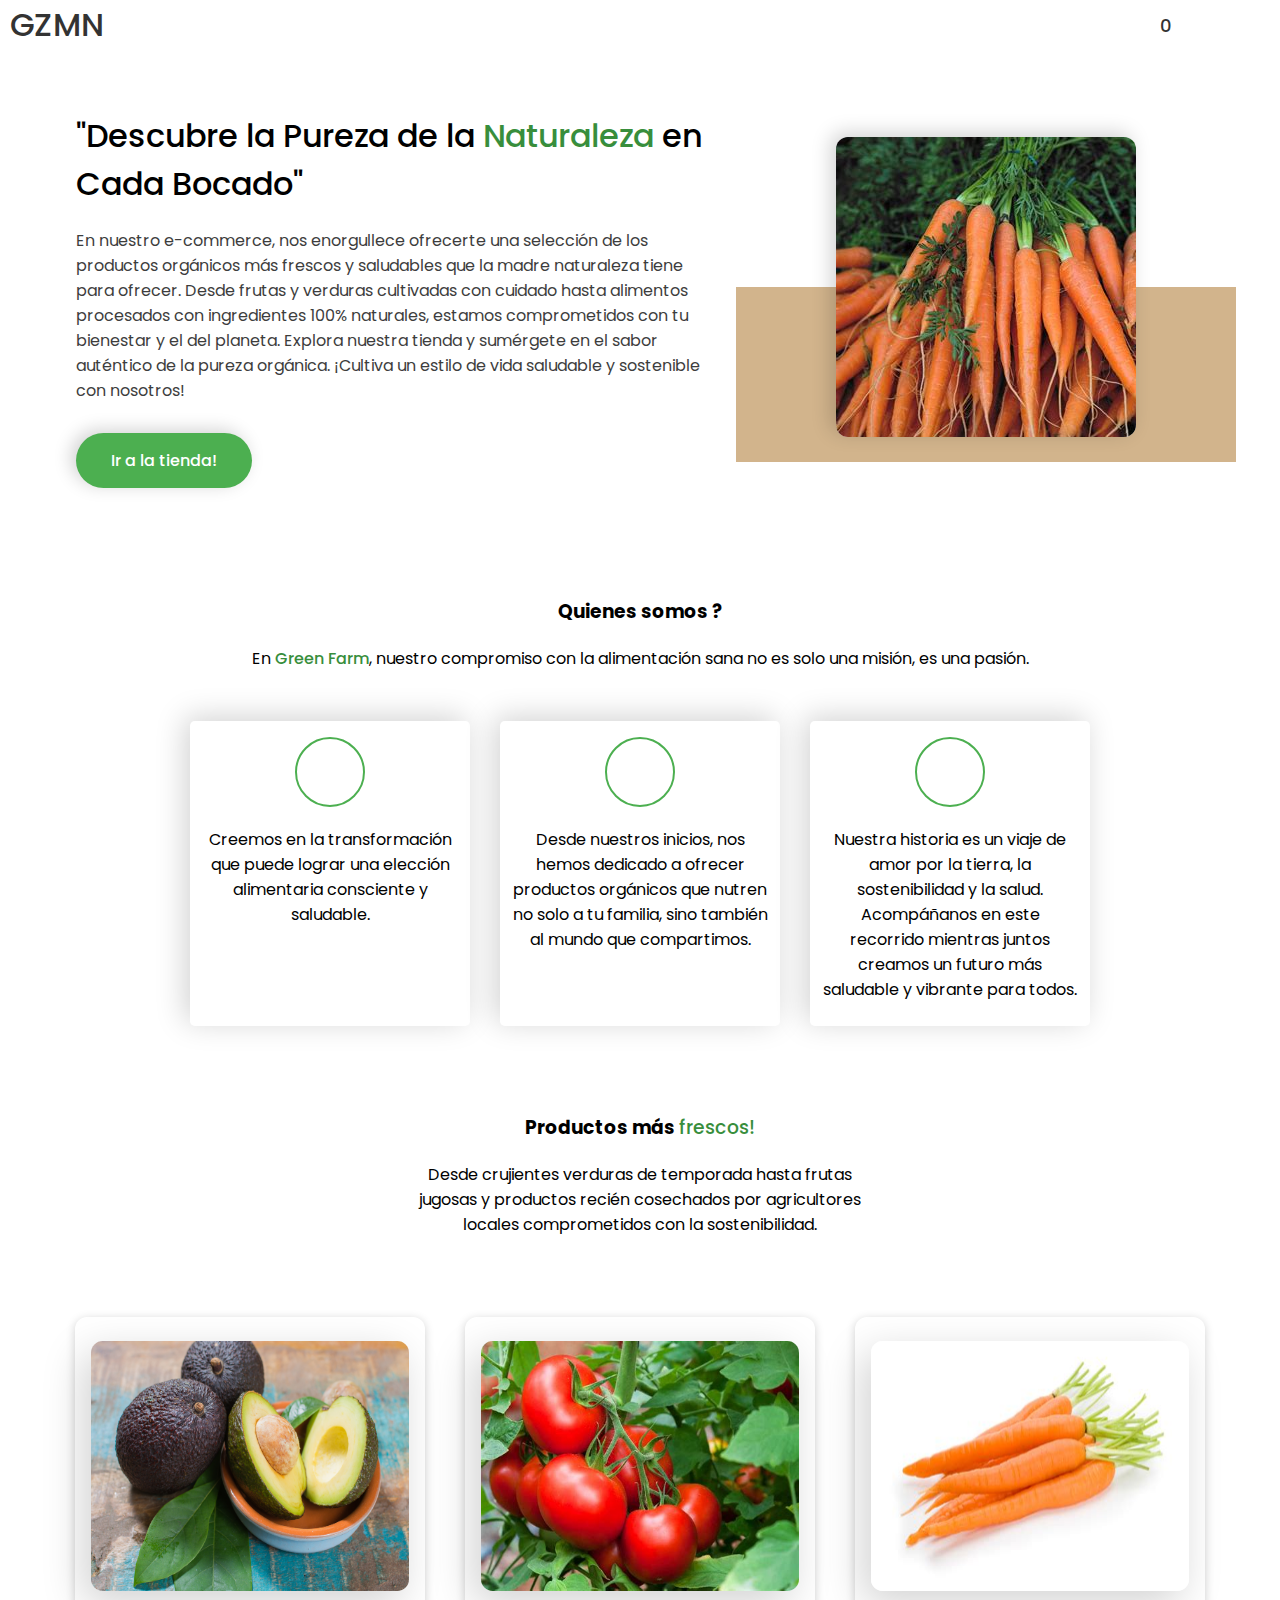
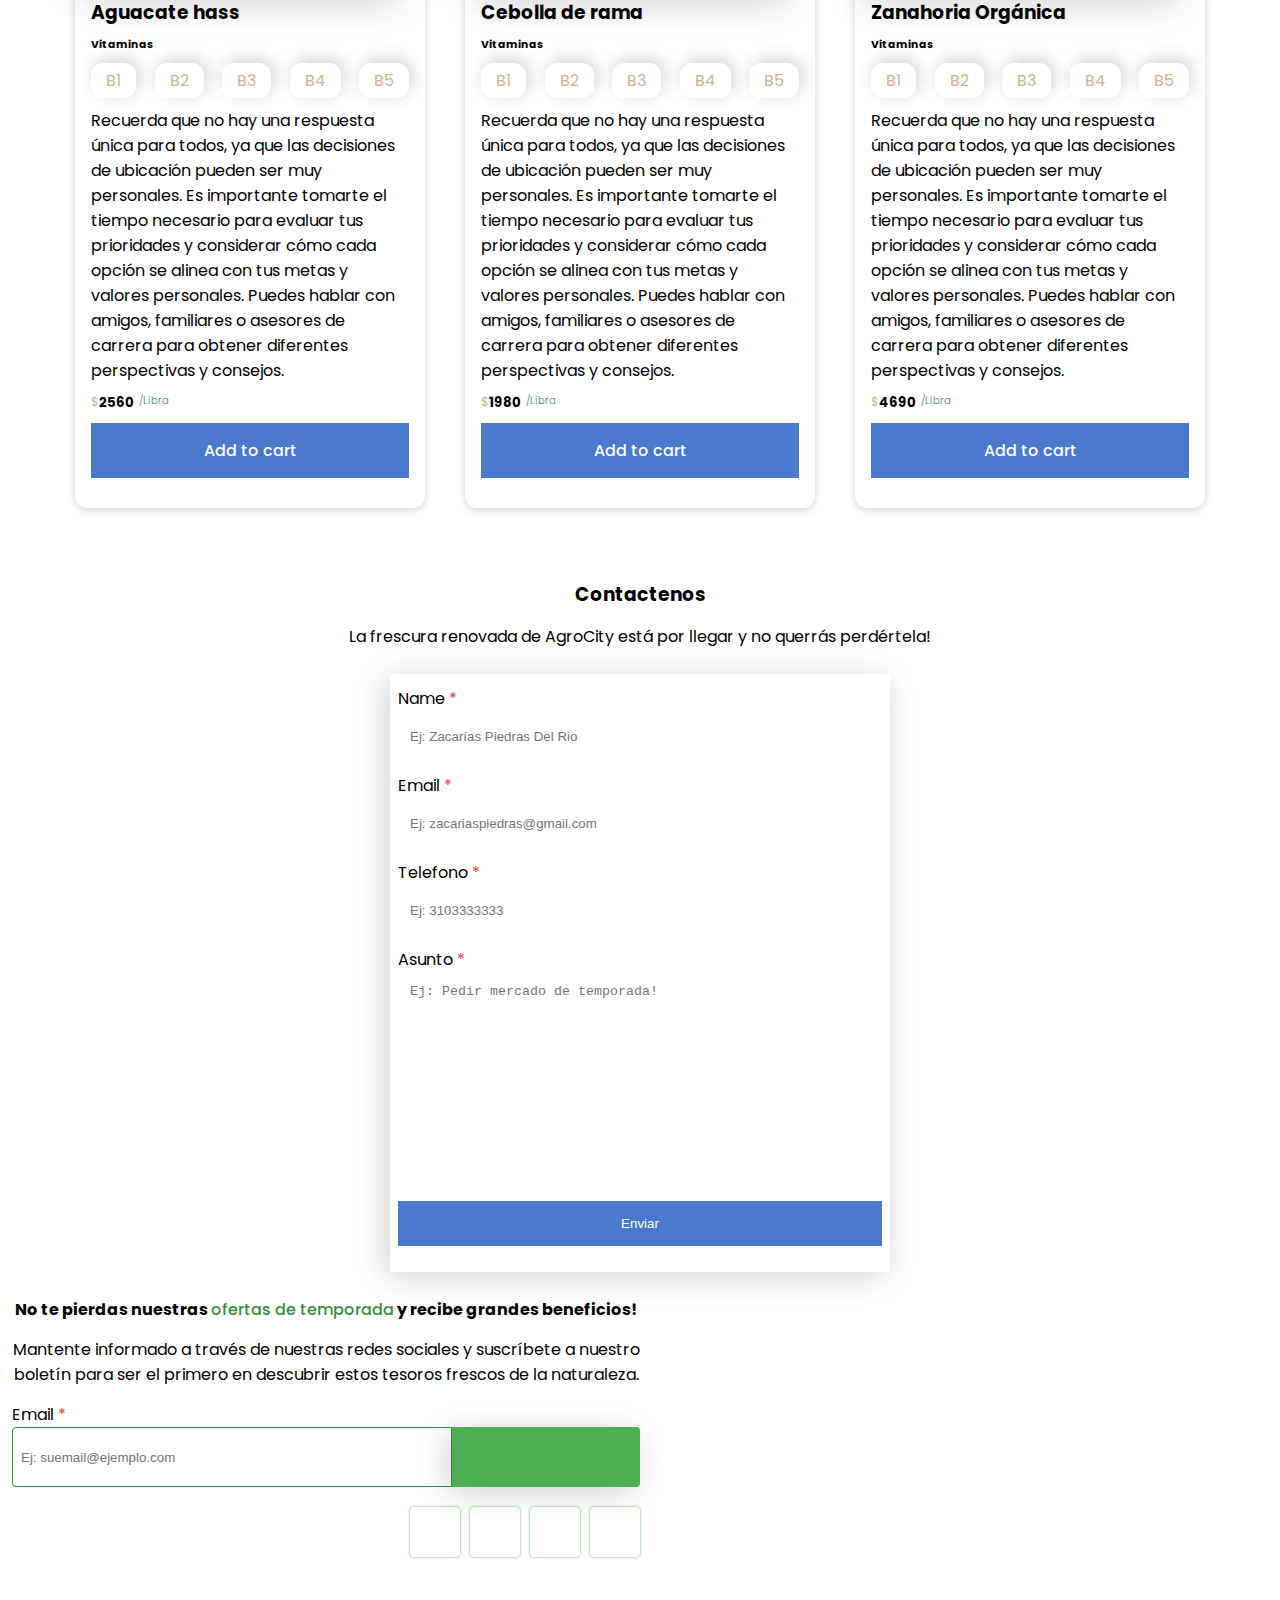
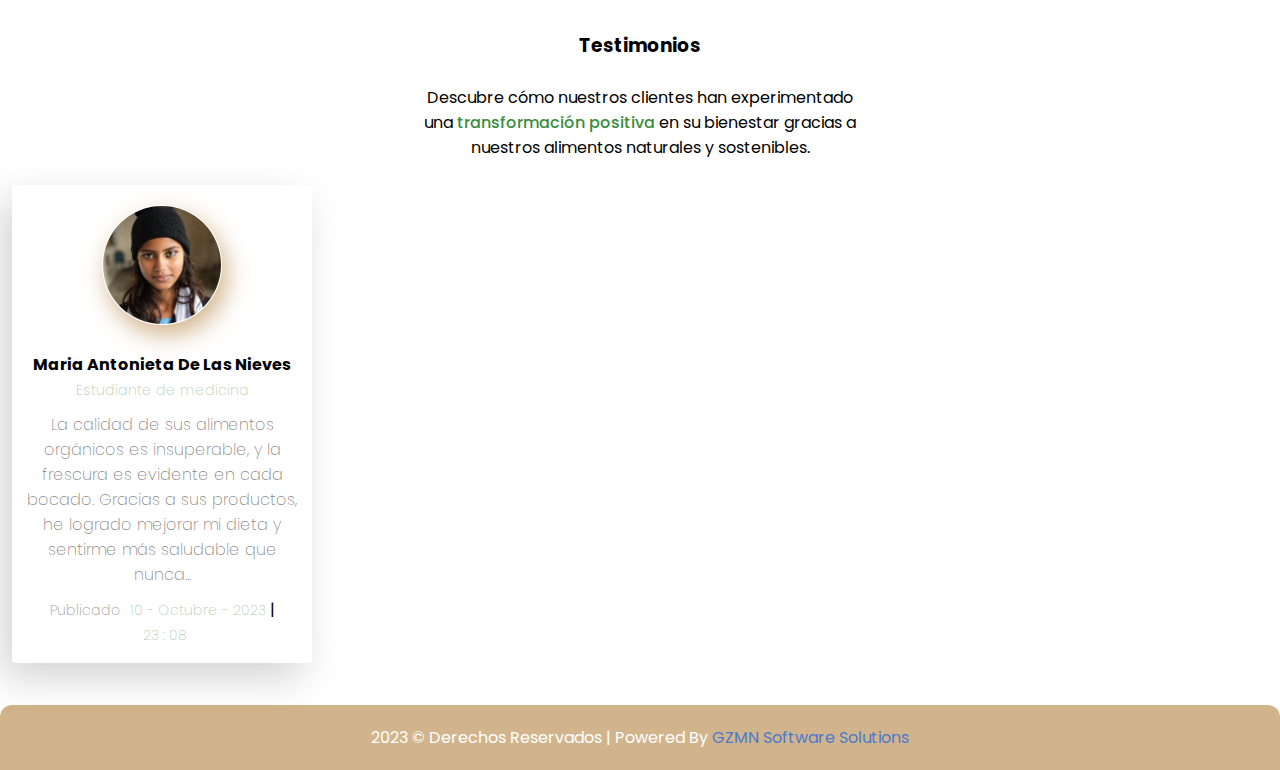
<file: index.html>
<!DOCTYPE html>
<html lang="en">
<head>
  <meta charset="UTF-8">
  <meta http-equiv="X-UA-Compatible" content="IE=Edge">
  <meta name="viewport" content="width=device-width, initial-scale=1">
  <link rel="stylesheet" href="https://cdnjs.cloudflare.com/ajax/libs/font-awesome/6.4.2/css/all.min.css" integrity="sha512-z3gLpd7yknf1YoNbCzqRKc4qyor8gaKU1qmn+CShxbuBusANI9QpRohGBreCFkKxLhei6S9CQXFEbbKuqLg0DA==" crossorigin="anonymous" referrerpolicy="no-referrer" />
  <title>Shopping Cart || Gray Matter</title>
  
  <!-- HTML -->
  

  <!-- Custom Styles -->
  <link rel="stylesheet" href="./css/style.css">
  <link rel="stylesheet" href="./css/globals.css">
</head>
<body>
  <div class="container">
    <!--------- Header Section ---------->
    <header>
      <h1 class="logo"><a href="checkout.html">GZMN<a/></h1>
      <div class="row">
        <div class="cart" id="cart">
          <span class="total__items"></span>
          <span><i class="fa-solid fa-cart-shopping"></i></span>
        </div>
        <div id="toggle-menu">
          <span><i class="fa-solid fa-bars"></i></span>
        </div>
      </div>
    </header>
    <!--------- End Header Section ---------->

    <!--------- Hero Section ---------->

    <section class="hero">
      <div class="left-section">
        <h1 class="hero-heading">"Descubre la Pureza de la <span class="text-green">Naturaleza</span> en Cada Bocado"</h1>
        <p>
          En nuestro e-commerce, nos enorgullece ofrecerte una selección de los productos 
          orgánicos más frescos y saludables que la madre naturaleza tiene para ofrecer. 
          Desde frutas y verduras cultivadas con cuidado hasta alimentos procesados con ingredientes 100% naturales,
          estamos comprometidos con tu bienestar y el del planeta. Explora nuestra tienda y sumérgete en el sabor auténtico de la pureza orgánica. 
          ¡Cultiva un estilo de vida saludable y sostenible con nosotros!
        </p>
        <a href="#" class="btn btn-rounded">Ir a la tienda!</a>

      </div>
      <div class="right-section">
        <div class="block">
          <picture>
             <img src="../img/carrot2.jpg" />
          </picture>
        </div>
      </div>
    </section>
    <!--------- Hero Section ---------->
    <!------- About Us Section -------->
    <section class="about-us">
     <h3 class="sub-heading">Quienes somos ? </h3>
     <p class="paragraph">En <span class="text-green">Green Farm</span>, nuestro compromiso 
     con la alimentación sana no es solo una misión, es una pasión. </p>
     <div class="blocks">
       <div class="block">
         <span>
           <i class="fa-solid fa-wheat-awn"></i>
         </span>
         <p>Creemos en la transformación que puede lograr una 
         elección alimentaria consciente y saludable.</p>
       </div>
       <div class="block">
         <span>
           <i class="fa-solid fa-carrot"></i>
         </span>
         <p>Desde nuestros inicios, 
         nos hemos dedicado a ofrecer productos orgánicos que nutren no solo a tu familia, 
         sino también al mundo que compartimos.</p>
       </div>
       <div class="block">
         <span>
           <i class="fa-solid fa-egg"></i>
         </span>
         <p>Nuestra historia es un viaje de amor por la tierra, la sostenibilidad y la salud. 
         Acompáñanos en este recorrido mientras juntos creamos un futuro más saludable y vibrante para todos.</p>
      </div>
     </div>
    </section>
    <!------- End About Section -------->

    <!------- Cards Section -------->
    <section class="cards-container">
      <h3 class="sub-heading"> Productos más <span class="text-green">frescos!</span></h3>
      <p class="paragraph">
        Desde crujientes verduras de temporada hasta frutas jugosas y productos recién cosechados por agricultores locales comprometidos con la sostenibilidad.
      </p>
      <div class="cards" id="card-wrapper">
        <!-- content generated using JavaScript -->
    </div>
    </section>
    <!------- End Cards Section -------->
    
    <!------- Contact Section-------->
    <section class="contact-section">
      <h3 class="heading">Contactenos</h3>
      <p>
        La frescura renovada de AgroCity está por llegar y no querrás perdértela!
      </p>
      <div class="contact-form">
        <form action="">
          <div>
            <label for="Name">Name<span class="required"> *</span></label>
            <input type="text" name="" id="" placeholder="Ej: Zacarías Piedras Del Rio" >
          </div>
          <div>
            <label for="Email">Email<span class="required"> *</span></label>
            <input type="email" name="" id="" placeholder="Ej: zacariaspiedras@gmail.com" >
          </div>
          <div>
            <label for="Phone">Telefono<span class="required"> *</span></label>
            <input type="text" name="" id="" placeholder="Ej: 3103333333" />
          </div>
          <div>
            <label for="Subject">Asunto <span class="required"> *</span></label>
            <textarea name="" id="" placeholder="Ej: Pedir mercado de temporada!"></textarea>
          </div>
          <div>
            <button class="btn" type="submit">Enviar</button>
          </div>
        </form>
      </div>

      <div class="newsletter-box">
        <div>
          <h4 class="sub-heading">No te pierdas nuestras <span class="text-green">ofertas de temporada</span> y recibe grandes beneficios!</h4>
          <p>
            Mantente informado a través de nuestras redes sociales y suscríbete a nuestro boletín para ser el primero en descubrir estos tesoros frescos de la naturaleza.
          </p>
        </div>
        <label for="Email">Email<span class="required"> *</span></label>
        <div>
          <form action="">
            <input type="email" name="" id="" placeholder="Ej: suemail@ejemplo.com">
            <button type="submit"><i class="fa-brands fa-telegram"></i></button>
          </form>
        </div>
        <div class="social-items">
          <ul>
            <li><a href="#"><i class="fa-brands fa-facebook"></i></a></li>
            <li><a href="#"><i class="fa-brands fa-instagram"></i></a></li>
            <li><a href="#"><i class="fa-brands fa-x"></i></a></li>
            <li><a href="#"><i class="fa-brands fa-telegram"></i></a></li>
          </ul>
      </div>
      </div>
      </div>
    </section>

    <!------- End Contact Section -------->

   
    <!----- Cart Items Section -------->
    <section class="cart__items" id="cart__items">
      <div class="close" id="close">
        <i class="fa-solid fa-xmark"></i>
      </div>
      <div class="items" id="root">
        <!-- Content generated using JavaScript -->
      </div>
      <div class="container-prices">
      </div>
      <div class="btn" id="checkbtn" disabled="true">CHECKOUT</div>
    </section>
    <!------- End Cart Items Section -------->
  
    <!------- Testimonials Section -------->
    <section class="testimonials-container">
      <h3 class="heading">Testimonios</h3>
      <p>Descubre cómo nuestros clientes han experimentado una <span class="text-green">transformación positiva</span> en su bienestar gracias a nuestros alimentos naturales y sostenibles.</p>
      <div class="testimonials">
        <div class="testimonial">
          <picture>
            <img src="../img/user.jpg" alt="" />
          </picture>
          <div class="mt-2">
            <h4 class="sub-heading">Maria Antonieta De Las Nieves</h4>
            <span class="text-green opacity">Estudiante de medícina</span>
            <p class="testimonial-content">
              La calidad de sus alimentos orgánicos es insuperable, 
              y la frescura es evidente en cada bocado. Gracias a sus productos, he logrado mejorar mi dieta y sentirme más saludable que nunca...
            </p>
            <span class="opacity">Publicado</span>
            <small class="opacity">10 - Octubre - 2023</small> | <small class="opacity">23 : 08</small>
            <div>
              <i class="fa-solid fa-star"></i>
              <i class="fa-solid fa-star"></i>
              <i class="fa-solid fa-star"></i>
              <i class="fa-solid fa-star"></i>
              <i class="fa-solid fa-star"></i>
            </div>
          </div>
        </div>
      </div>
    </section>
    <!------- End Testimonials Section -------->

    <!--------- Overlay Section ---------->
    <div class="overlay">
      <div class="pop-up hide-up">
        <div class="close" id="close__overlay">
          <i class="fa-solid fa-xmark"></i>
        </div>
        <div class="banner">
          <picture>
            <img src="../img/tomatoes.jpg" alt="" />
          </picture>
        </div>
        <div class="row">
          <h3>Tomate Chonto</h3>
          <i class="fa-solid fa-heart" id="heart"></i>
        </div>
        <h5>$5.490</h5>
        <div class="rank">
          <i class="fa-solid fa-star"></i>
          <i class="fa-solid fa-star"></i>
          <i class="fa-solid fa-star"></i>
          <i class="fa-solid fa-star"></i>
          <i class="fa-solid fa-star"></i>
        </div>
        <div class="options">
          <div><i class="fa-solid fa-minus"></i></div>
          <h3>2</h3>
          <div><i class="fa-solid fa-plus"></i></div>
        </div>
        <h3>Sub Total:  <span class="sub__total">$6.986.866</span></h3>
        <div class="btn" id="accept">Guardar Cambios</div>
      </div>
      <div class="menu-container hide-up" id="menu">
        <div class="close">
          <i class="fa-solid fa-xmark"></i>
        </div>
        <nav>
          <ul>
            <li class="link active"><a href="#">Inicio<i class="fa-solid fa-home"></i></a></li>
            <li class="link"><a href="#">Configuraciones <i class="fa-solid fa-gear"></i></a></li>
            <li class="link"><a href="#">Tienda <i class="fa-solid fa-shop"></i></a></li>
            <li class="link"><a href="#">Iniciar Sesión <i class="fa-solid fa-sign-in"></i></a></li>
            <li class="link"><a href="#">Cerrar Sesión <i class="fa-solid fa-right-from-bracket"></i></a></li>
            <li class="link"><a href="#">Contactenos<i class="fa-solid fa-envelope"></i></a></li>
          </ul>
        </nav>
      </div>
    </div>
    <!--------- End Overlay Section ---------->
    
    <!--------- Footer Section ---------->
    <footer>
      <span>2023 &copy; Derechos Reservados | Powered By <a href="#">GZMN Software Solutions</a></span>
    </footer>
    <!--------- End Footer Section ---------->
  </div>
 <!-- Scripts Of Project -->
  <script src="./js/index.js"></script>
  <script src="./js/shopping-cart.js"></script>
</body>
</html>
</file>
<file: css/style.css>
header {
  display: flex;
  width: 100%;
  height: 50px;
  justify-content: space-between;
  align-items: center;
  padding: 10px;
  position: fixed;
  top: 0;
  z-index: 10;
  background: #fff;
  transition: 0.3s all cubic-bezier(0.075, 0.82, 0.165, 1);
  scroll-behavior: smooth;
}
header .row {
  display: flex;
  width: 100px;
  justify-content: space-between;
  align-items: center;
  margin-right: 10px;
}
header.active {
  box-shadow: 0 4px 18px rgba(0, 0, 0, 0.18);
  /*background-image: linear-gradient(45deg, var(--primary), var(--white));*/
}
header .logo,
header span {
  color: #333;
  font-weight: 500;
  cursor: pointer;
}
header span {
  font-size: 18px;
}
.logo a {
  text-decoration: none;
  color: #333;
}
header.active .logo,
header.active span {
  color: #333;
}

/* ----------- Section Hero -----------*/
.hero {
  margin-top: 100px;
  display: flex;
  padding: 0.75rem;
  align-items: center;
  justify-content: space-evenly;
}
.hero-heading {
  font-weight: 500;
  font-size: 2rem;
}
.hero p {
  margin: 20px auto;
  color: #3d3d3d;
}
.hero .left-section {
  align-self: flex-start;
  justify-self: flex-start;
  max-width: 50%;
  float: left;
}
.hero .right-section {
  position: relative;
  background-image: linear-gradient(
    to bottom,
    var(--white) 50%,
    var(--primary) 50%
  );
  padding: 0.75rem;
  display: flex;
  justify-content: center;
  align-items: center;
  align-self: flex-start;
  width: 500px;
  min-height: 350px;
}

.hero .right-section .block {
  position: relative;
  height: 300px;
  width: 300px;
  border-radius: 0.75rem;
  background: #ffffff;
  box-shadow: -5px -4px 20px rgba(0, 0, 0, 0.18);
  overflow: hidden;
}

/* ----------- End Section Hero -----------*/

/* ------------ About Us Section ---------- */
.about-us {
  padding: 0.75rem;
  margin: 75px auto;
  text-align: center;
}
/* .paragraph{
  margin: 35px auto !important;
} */
.about-us p {
  margin: 20px auto;
  font-weight: 400;
}
.about-us .blocks {
  display: grid;
  grid-template-columns: repeat(3, 280px);
  flex-wrap: wrap;
  column-gap: 30px;
  justify-content: center;
  margin-top: 50px;
}
.about-us .blocks .block {
  min-height: 220px;
  /* flex: 1 1 200px; */
  padding: 1rem 0.75rem 0.25rem;
  border-radius: 0.3rem;
  box-shadow: -5px -4px 30px rgba(0, 0, 0, 0.18);
}
.about-us .blocks .block span {
  display: inline-flex;
  align-items: center;
  justify-content: center;
  width: 70px;
  height: 70px;
  border-radius: 50%;
  border: solid 2px var(--secondary);
}
.about-us .blocks .block span i {
  color: var(--primary);
  font-size: 30px;
}
/* ------------ End About Us Section ---------- */

/* ------------ Cards Section ---------- */
.cards-container .sub-heading,
.cards-container p {
  text-align: center;
}
.cards-container .paragraph {
  max-width: 450px;
  margin: 0 auto;
  margin-top: 20px;
}
.cards {
  display: flex;
  flex-direction: row;
  flex-wrap: wrap;
  padding: 10px;
  column-gap: 40px;
  row-gap: 15px;
  margin-top: 70px;
  position: relative;
  justify-content: center;
}
.cards .card {
  /* flex: 1 1 350px; */
  width: 350px;
  padding: 1.5rem 1rem 1.25rem;
  box-shadow: 0 2px 10px rgba(0, 0, 0, 0.18);
  border-radius: 0.75rem;
}
.cards .card img {
  width: 100%;
  height: 250px;
  border-radius: 0.73rem;
  box-shadow: -8px 12px 42px rgba(0, 0, 0, 0.18);
}
.cards .card .vitamins-box {
  display: flex;
  flex-direction: column;
}
.cards .card .vitamins-box ul {
  width: 100%;
  display: flex;
  justify-content: space-between;
  list-style-type: none;
  margin: 10px auto;
}
.cards .vitamins-box ul li span {
  padding: 5px 15px;
  border-radius: 0.75rem;
  box-shadow: 3px -4px 18px rgba(0, 0, 0, 0.18);
  color: var(--primary);
}
.cards .card .heading {
  margin-bottom: 10px;
}
.cards .card p {
  margin-bottom: 10px;
  font-weight: 400;
}
.cards .card span {
  display: block;
}
hr {
  border: solid 0.5px var(--primary);
  margin: 10px 0;
}

.text-green {
  font-weight: 500;
  color: var(--dark-green);
}
.center {
  display: block;
  width: 100%;
  text-align: center;
}
.text-left {
  text-align: left !important;
}
.cart__items {
  position: fixed;
  height: max-content;
  background: #fff;
  box-shadow: -5px 0 10px rgba(0, 0, 0, 0.18);
  width: 30%;
  border-radius: 10px 0 0 10px;
  padding: 10px;
  right: -1500px;
  top: 100px;
  transition: 0.3s all ease-out;
  overflow-y: auto;
  z-index: 10;
}
.cart__items .container-prices{
  margin: 20px auto;
}
.cart__items.showing {
  right: 0;
}
.cart__items img {
  width: 100%;
  height: 100%;
}
.items {
  display: flex;
  flex-direction: column;
  gap: 10px;
  justify-content: space-evenly;
  align-items: flex-start;
  margin-top: 20px;
}
.items .item {
  width: 100%;
  display: flex;
  justify-content: space-evenly;
  align-items: center;
  gap: 10px;
}
.items .item p span,
.items .item p i {
  display: inline-flex;
  margin: 0 5px;
}
.items .item span:first-child {
  margin: 0;
}
.items .item p {
  width: 100%;
  display: flex;
  justify-content: space-around;
  align-items: center;
  border-bottom: solid 1px rgba(0, 0, 0, 0.18);
}

.item figure {
  width: 30px;
  height: 30px;
  border-radius: 50%;
}
.item p span {
  display: block;
}
.flex {
  display: flex;
  width: 322px;
  justify-content: space-between;
  position: relative;
}
.flex p {
  font-weight: 400;
}

/* checkout page */
.checkout {
  position: relative;
  top: 50px;
}

main {
  display: flex;
  flex-direction: column;
  justify-content: flex-start;
  align-items: center;
  height: 100%;
  margin-top: 50px;
  text-align: center;
}
.table__container {
  position: relative;
  /* width: 360px; */
  overflow: auto;
  margin-top: 30px;
  padding: 10px;
}
table,
th,
td {
  border: solid 1px #333;
  border-collapse: collapse;
  text-align: center;
}
table {
  position: relative;
  width: 100%;
}
table img {
  width: 50px;
}
th {
  background: #333;
  color: #ffffff;
  font-weight: 500;
}
tr:nth-of-type(odd) {
  background: #dad4d4;
}
td,
th {
  padding: 0.75rem;
  height: 40px;
}
td img {
  width: 100%;
  max-height: 50px;
}
td:last-child {
  background: #333;
  color: #ffffff;
}

/* Overlay */
.overlay {
  position: fixed;
  min-height: 100vh;
  z-index: 100;
  top: 0;
  left: 0;
  right: 0;
  bottom: 0;
  background: rgba(49, 49, 49, 0.19);
  display: flex;
  flex-direction: column;
  justify-content: center;
  align-items: center;
  padding: 0.75rem;
  display: none;
}
.overlay.active {
  display: flex;
}
.overlay img {
  width: 100%;
}
.overlay .pop-up {
  width: 320px;
  padding: 1rem 0.75rem 0.5rem;
  background: #ffffff;
  box-shadow: 0 0 50px 1px rgba(0, 0, 0, 0.19);
  border-radius: 0.75rem;
  transition: 0.3s transform ease-out;
}
.overlay .menu-container {
  background: #ffffff;
  width: 320px;
  height: 550px;
  position: absolute;
  padding-left: 0.75rem;
}
.menu-container .close {
  position: absolute;
  top: 5px;
  left: 10px;
  font-size: 24px;
}
.menu-container nav ul {
  display: flex;
  flex-direction: column;
  justify-content: center;
  align-items: center;
  min-height: 550px;
  gap: 20px;
  overflow: hidden;
}
.menu-container nav ul .link {
  width: 100%;
  list-style: none;
  display: inline-flex;
  justify-content: space-between;
  align-items: center;
  padding: 0.25rem;
  position: relative;
  height: 60px;
  border-radius: 0.95rem 0 0 0.95rem;
  transition: 0.3s all ease-in;
}
.menu-container nav ul .link i {
  position: absolute;
  right: 10px;
  font-size: 28px;
  transform: scale(0.98);
  transition: 0.3s all ease;
}
.menu-container nav ul .link.active::after {
  content: "";
  position: absolute;
  width: 10px;
  height: 20px;
  background: var(--secondary);
  right: -5px;
  top: -20px;
}
.menu-container nav ul .link.active::before {
  content: "";
  position: absolute;
  width: 10px;
  height: 20px;
  background: var(--secondary);
  right: -5px;
  bottom: -20px;
}
.menu-container nav ul .link.active i {
  transform: scale(1.1);
}
.menu-container nav ul .link a {
  text-decoration: none;
  color: var(--secondary);
  transition: 0.3s all ease;
  text-transform: uppercase;
  transition: 0.3s all ease;
  margin-left: 10px;
}
.menu-container nav ul .link.active {
  background: var(--secondary);
}
.menu-container nav ul .link.active a {
  color: var(--white);
  font-size: 18px;
}

.banner {
  width: calc(100% - 20px);
  height: 220px;
  position: relative;
  padding: 5px;
  box-shadow: 0 0 2px rgba(0, 0, 0, 0.18);
  margin: 15px auto;
}
.banner picture img {
  height: 100%;
  transform: scale(1.1);
}
.pop-up .rank {
  margin: 15px auto;
}
.pop-up .rank .fa-solid {
  font-size: 14px;
}
.pop-up .options {
  display: flex;
  /*border-bottom: solid 1px rgba(0,0,0, .18);*/
  width: 100%;
  height: max-content;
  justify-content: space-between;
  align-items: center;
  margin: 15px auto;
}
.pop-up .fa-solid {
  font-size: 33px;
  cursor: pointer;
  transition: 0.3s all ease-out;
}
.pop-up .sub__total {
  font-size: 14px;
}
.fa-heart {
  color: rgba(244, 21, 71, 0.19);
}
.row {
  display: flex;
  justify-content: space-between;
}
/* -------- Contact Section ---------*/
.contact-section {
  margin: 50px auto;
  height: 100%;
  padding: 0.75rem;
  background-image: url(../img/forrest.jpg);
  background-position: right;
  background-repeat: no-repeat;
  background-size: cover;
  background-attachment: fixed;
}
.contact-section .heading,
.contact-section .sub-heading,
.contact-section p {
  text-align: center;
}
.contact-section .sub-heading {
  margin-top: 20px;
}
.contact-section p {
  margin: 15px auto;
}

.contact-form {
  background: transparent;
  box-shadow: -5px 4px 34px rgba(0, 0, 0, 0.18);
  padding: 0.75rem 0.5rem 1rem;
  /*background-image: linear-gradient(45deg, #93a5cf 0%, #e4efe9 100%);*/
  background: rgba(255, 255, 255, 0.1);
  max-width: 500px;
  margin: 25px auto;
}
.contact-form form {
  display: flex;
  flex-direction: column;
  gap: 0.75rem;
  background: transparent;
}
.contact-form form div {
  flex: 0 0 100%;
}
.contact-form label {
  display: block;
}
.contact-form form input,
.contact-form form textarea,
.contact-form form button {
  width: 100%;
}
.contact-form form input {
  height: 50px;
}
.contact-form form textarea {
  resize: none;
  min-height: 200px;
  height: max-content;
  padding: 0.75rem;
}
.contact-form form input,
.contact-form form textarea,
.contact-form form button {
  border: none;
  outline: none;
}
.contact-form form input,
.contact-form form textarea {
  padding-left: 0.75rem;
}
.newsletter-box {
  width: 50%;
}
.newsletter-box label {
  display: block;
}
.newsletter-box form input,
.newsletter-box form button {
  height: 60px;
  outline: none;
  border: none;
}
.newsletter-box form {
  display: flex;
}
.newsletter-box form input {
  border: solid 1px var(--dark-green);
  border-radius: 0.25rem 0 0 0.25rem;
  padding-left: 0.5rem;
  width: 70%;
}
.newsletter-box form button {
  flex: 1 1 50px;
  background: var(--secondary);
  border-radius: 0 0.25rem 0.25rem 0;
  box-shadow: -5px 5px 34px rgba(0, 0, 0, 0.19);
}
.newsletter-box div i {
  font-size: 2rem;
  color: var(--white);
}
.social-items {
  position: relative;
  width: 100%;
  margin-top: 20px;
}
.social-items ul {
  display: flex;
  justify-content: flex-end;
  gap: 10px;
  list-style-type: none;
}
.social-items ul li {
  width: 50px;
  height: 50px;
  border-radius: 0.25rem;
  box-shadow: 0 0 2.5px var(--secondary);
  display: grid;
  place-items: center;
}
.social-items ul i {
  font-size: 20px;
  color: var(--dark-green);
}
/* -------- End Contact Section ---------*/
/* --------- Testimonials Section -------- */
.testimonials-container {
  text-align: center;
  padding: 0.75rem;
}
.testimonials-container p {
  margin: 25px auto;
  max-width: 450px;
}
.testimonials-container img {
  width: 100%;
}
.testimonials {
  display: flex;
  flex-direction: row;
  flex-wrap: wrap;
  justify-content: space-between;
  gap: 0.75rem;
  /* margin-top: 40px; */
}
.testimonials .testimonial {
  width: 300px;
  padding: 1.25rem 0.75rem 1rem;
  box-shadow: -10px 15px 40px rgba(0, 0, 0, 0.18);
  border-radius: 0.25rem;
}
.testimonials .testimonial picture {
  display: inline-flex;
  position: relative;
  border: solid 1.75px var(--white);
  width: 120px;
  height: 120px;
  border-radius: 50%;
  overflow: hidden;
  box-shadow: 5px 10px 25px var(--primary);
}
.testimonials .testimonial picture img {
  position: absolute;
  width: 100%;
  height: 100%;
  top: 0;
  left: 0;
  object-fit: cover;
}
.testimonial p {
  margin: 10px auto;
  color: rgba(0, 0, 0, 0.5);
  font-weight: 200;
}
.testimonial .opacity {
  opacity: 40%;
  font-size: 14px;
  font-weight: 200;
}

/* -------- End Testimonials Section --------- */

/*footer*/
footer {
  padding: 1.25rem 0.75rem;
  border-radius: 0.75rem 0.75rem 0 0;
  background: var(--primary);
  text-align: center;
  margin-top: 30px;
}
footer span {
  color: #ffffff;
}
footer a {
  color: #4a79ce;
  text-decoration: none;
}
.like {
  clip-path: circle(10%, 15%);
  color: #d91f57;
  animation: like 0.3s linear;
  user-select: none;
  cursor: pointer;
}
@keyframes like {
  0% {
    transform: scale(0.95, 0.95);
  }
  50% {
    transform: scale(0.98, 0.98);
  }
  100% {
    transform: scale(1.1, 1.1);
  }
}

/* payform */
.pay__form-container {
  margin: 30px 0;
  padding: 0.75rem;
  box-shadow: 5px 10px 20px rgba(0, 0, 0, 0.18);
  display: flex;
  flex-direction: column;
}
.pay__form-container p {
  margin: 15px auto;
}
.payment-methods .input-row {
  position: relative;
  width: 100%;
  border: solid 1px rgba(0, 0, 0, 0.18);
  margin: 5px;
  display: flex;
  flex-direction: column;
  justify-content: center;
  padding: 0.75rem;
  border-radius: 0.5rem;
}
.payment-methods .input-row.hide {
  display: none;
}
.input-row label {
  margin-bottom: 10px;
  font-weight: 400;
  text-align: left;
}
.input-row input[type="text"],
.input-row input[type="number"],
.input-row input[type="date"],
.input-row input[type="range"] {
  width: 100%;
  border: none;
  outline: none;
  background: transparent;
  border-bottom: solid 1px rgba(0, 0, 0, 0.18);
}
.input-row input[type="text"],
.input-row input[type="number"],
.input-row input[type="date"] {
  min-height: 40px;
}
.input-row input[type="text"]::placeholder,
.input-row input[type="number"]::placeholder,
.input-row input[type="date"]::placeholder {
  font-weight: 400;
  font-size: 18px;
  color: #8c8c8c;
}
.required {
  color: #f13340;
}
.termins {
  margin-top: 20px;
}
.hide-up {
  transform: translateY(-1000px);
}

/* ---- Media Queries --------- */
@media only screen and (min-width: 768px) {
  .overlay .menu-container {
    width: 500px;
  }
}
@media only screen and (max-width: 768px) {
  .hero {
    flex-direction: column;
  }
  .hero .left-section {
    min-width: 100%;
  }
  .hero .right-section {
    max-width: 100%;
  }
  .blocks {
    grid-template-columns: minmax(300px, 350px) !important;
    justify-content: center !important;
    gap: 10px;
  }
  .cart__items{
    width: 80%;
  }
  .newsletter-box {
    width: 100%;
  }
}
</file>
<file: css/globals.css>
@import url('https://fonts.googleapis.com/css2?family=Poppins:wght@200;400;500&display=swap');
*{
  margin: 0;
  padding: 0;
  box-sizing: border-box;
}
:root{
  --primary: #D2B48C;
  --secondary: #4CAF50;
  --white: #FFFFFF;
  --yellow: #FFD700;
  --dark-green: #388E3C;
  --sky-blue: #4A79CE;
}
html{
  font-family: 'Poppins', sans-serif;
}
.btn{
  padding: 15px 35px;
  background: var(--sky-blue);
  text-align: center;
  margin: 10px 0;
  color: #FFFFFF;
  font-weight: 500;
  cursor: pointer;
  display: block;
}
small {
  font-size: 10px;
  font-weight: 300;
}
.mt-2{
  margin-top: 20px;
}
.btn-rounded{
  display: inline-flex;
  text-decoration: none;
  border-radius: 99.999px;
  box-shadow: -5px -3px 18px rgba(0,0,0,.18);
  background: var(--secondary) !important;
}
small{
  display: inline-block;
  margin-left: 5px;
  color: var(--dark-green);
}
sup{
  font-size: 12px;
  color: var(--primary);
}
.inline-flex{
  display: flex
}
.fa-star,
.fa-pencil{
  color: var(--yellow);
}
</file>
